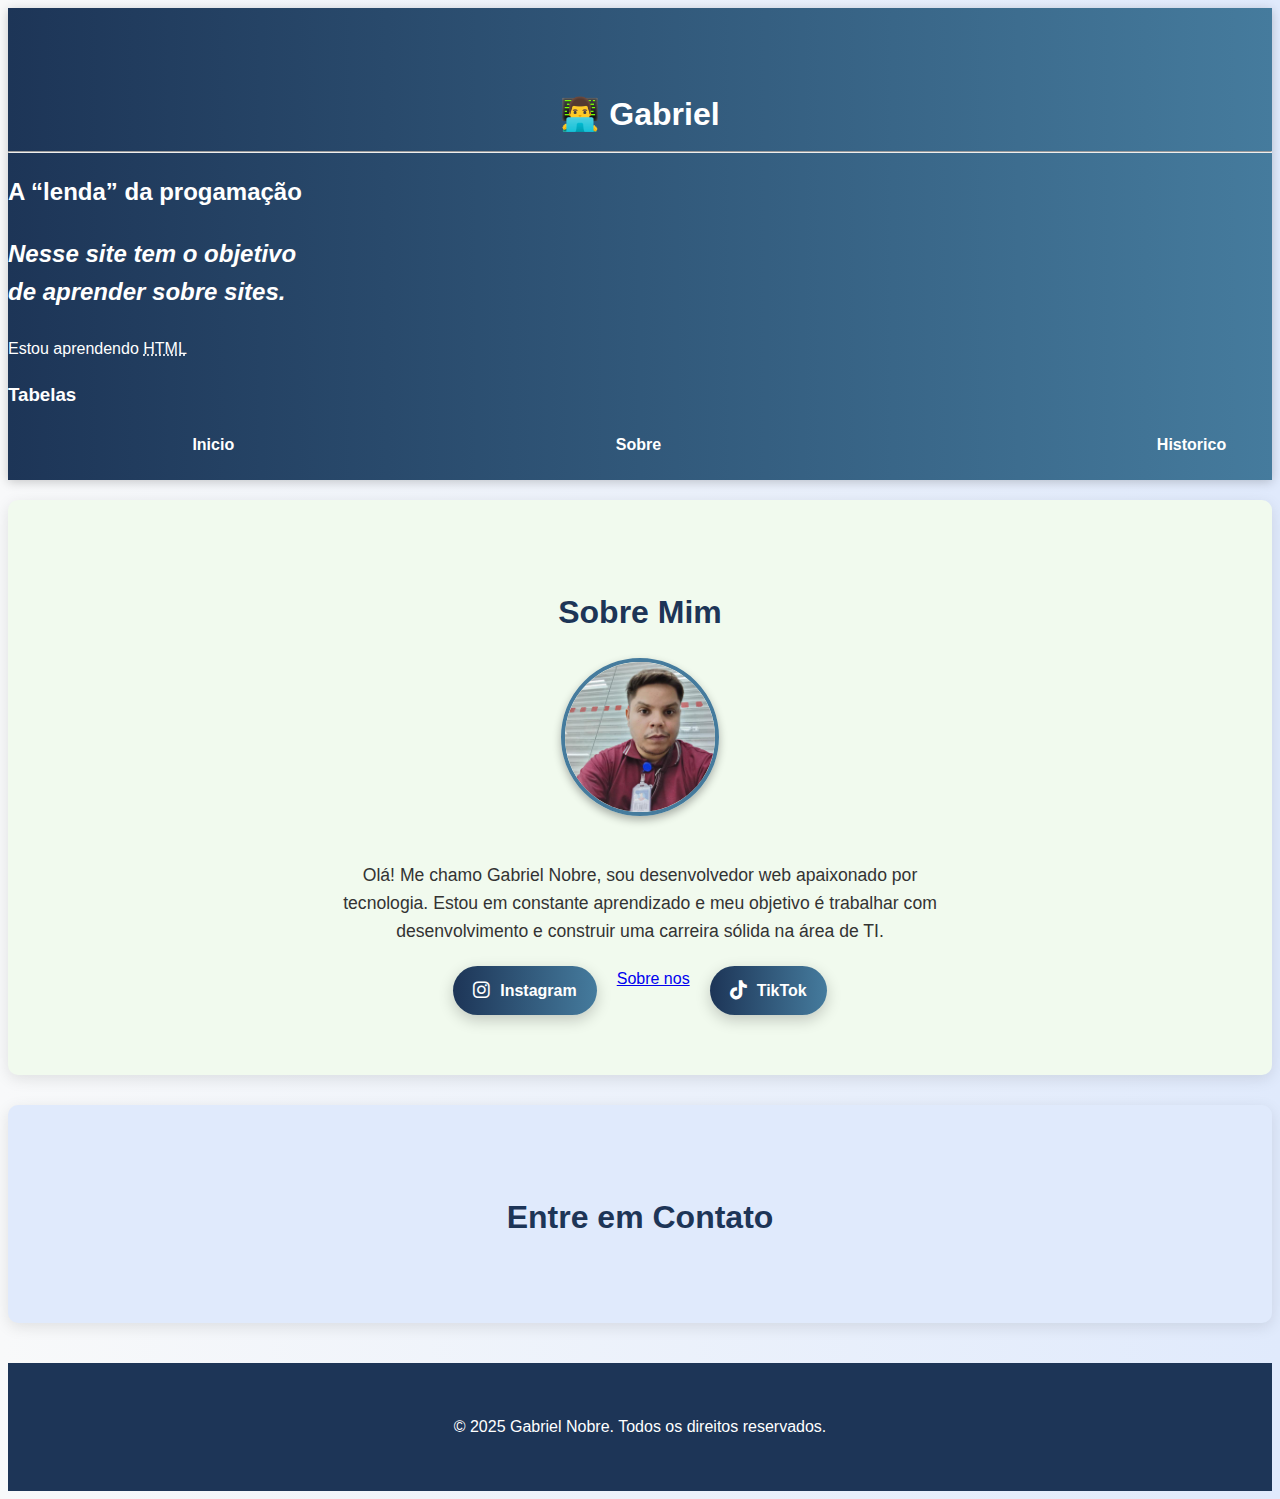
<file: index.html>
<!DOCTYPE html>
<html lang="pt-BR">
<head>
  <meta charset="UTF-8" />
  <meta name="viewport" content="width=device-width, initial-scale=1.0" />
  <meta name="description" content="Esse e meu primeiro site">
  <meta name="keywords" content="Progamador,curso"> 
  <meta name="author" content="Ronaldo gabriel nobre cavalcante">  
  <title>Gabriel Nobre - Desenvolvedor Web</title>
  <link rel="stylesheet" href="https://cdnjs.cloudflare.com/ajax/libs/font-awesome/6.5.0/css/all.min.css">
  <link rel="stylesheet" href="style.css">
</head>
<body>
  <header>
    <div class="container"></div>
      <h1> 👨‍💻 Gabriel </h1>
      <hr>
      <h2>  A <q>lenda</Q> da progamação  
      <p><i>Nesse site tem o <b>objetivo</b> <br>de aprender sobre sites.</i></p>
      </h2>
      
      Estou aprendendo <abbr title ="Hiper texto marcup linguage">HTML</abbr> 

      <h3>Tabelas</h3>
      <table width="120%">
        <tr>
          <th>Inicio</th>
           <th>Sobre</th>
            <th>Historico</th>
        </tr>
      </table>
    </div>
  </header>

  <main>
    <section class="sobre">
      <div class="container">
        <h2>Sobre Mim</h2>
        <img src="foto.jpg.jpg" alt="Gabriel Nobre" />
        
        <p>Olá! Me chamo Gabriel Nobre, sou desenvolvedor web apaixonado por tecnologia. Estou em constante aprendizado e meu objetivo é trabalhar com desenvolvimento e construir uma carreira sólida na área de TI.</p>

        <div class="redes-sociais">
          <a href="https://www.instagram.com/gabrielnobre" target="_blank" class="btn-social">
            <i class="fab fa-instagram"></i> Instagram
            <a href="sobre.html"> Sobre nos</a>
          </a>
          <a href="https://www.tiktok.com/@gabrielnobre" target="_blank" class="btn-social">
            <i class="fab fa-tiktok"></i> TikTok
          </a>
        </div>
      </div>
    </section>

    <section class="contato">
      <div class="container">
        <h2>Entre em Contato</h2>
        <!-- Adicione formulário aqui futuramente -->
      </div>
    </section>
  </main>

  <footer>
    <div class="container">
      <p>&copy; 2025 Gabriel Nobre. Todos os direitos reservados.</p>
    </div>
  </footer>
</body>
</html>
</file>
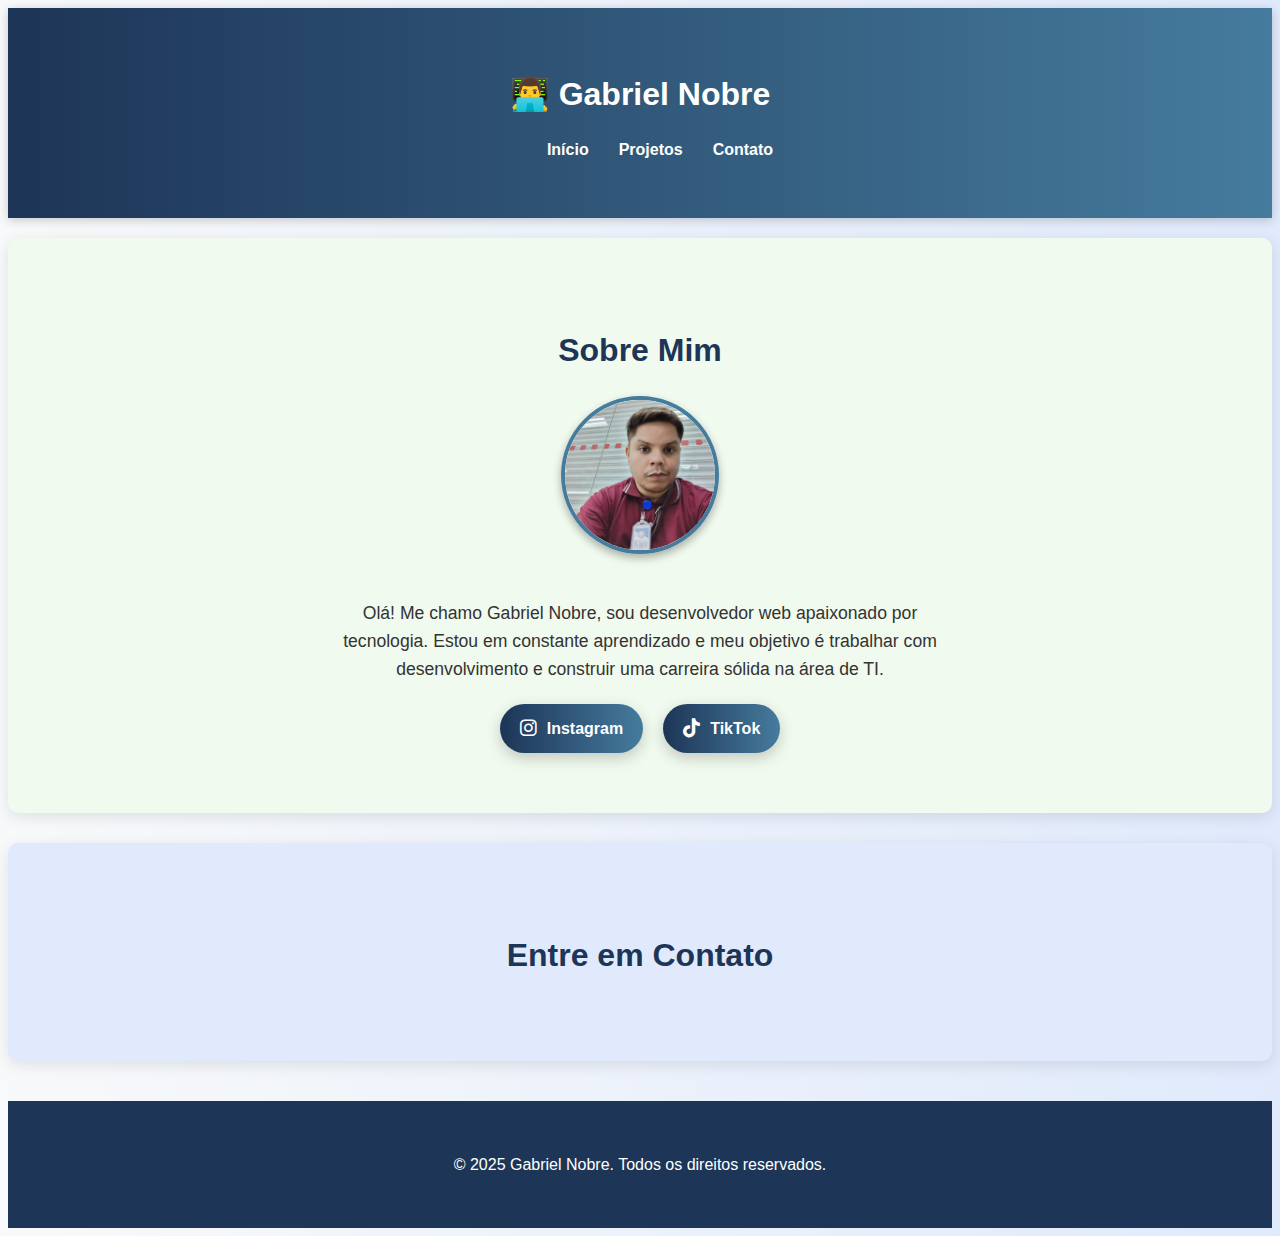
<file: novosiite/index.html>
<!DOCTYPE html>
<html lang="pt-BR">
<head>
  <meta charset="UTF-8" />
  <meta name="viewport" content="width=device-width, initial-scale=1.0" />
  <title>Gabriel Nobre - Desenvolvedor Web</title>
  <link rel="stylesheet" href="https://cdnjs.cloudflare.com/ajax/libs/font-awesome/6.5.0/css/all.min.css">
  <link rel="stylesheet" href="style.css">
</head>
<body>
  <header>
    <div class="container">
      <h1>👨‍💻 Gabriel Nobre</h1>
      <nav>
        <ul>
          <li><a href="#">Início</a></li>
          <li><a href="#">Projetos</a></li>
          <li><a href="#">Contato</a></li>
        </ul>
      </nav>
    </div>
  </header>

  <main>
    <section class="sobre">
      <div class="container">
        <h2>Sobre Mim</h2>
        <img src="foto.jpg.jpg" alt="Gabriel Nobre" />
        <p>Olá! Me chamo Gabriel Nobre, sou desenvolvedor web apaixonado por tecnologia. Estou em constante aprendizado e meu objetivo é trabalhar com desenvolvimento e construir uma carreira sólida na área de TI.</p>

        <div class="redes-sociais">
          <a href="https://www.instagram.com/gabrielnobre" target="_blank" class="btn-social">
            <i class="fab fa-instagram"></i> Instagram
          </a>
          <a href="https://www.tiktok.com/@gabrielnobre" target="_blank" class="btn-social">
            <i class="fab fa-tiktok"></i> TikTok
          </a>
        </div>
      </div>
    </section>

    <section class="contato">
      <div class="container">
        <h2>Entre em Contato</h2>
        <!-- Adicione formulário aqui futuramente -->
      </div>
    </section>
  </main>

  <footer>
    <div class="container">
      <p>&copy; 2025 Gabriel Nobre. Todos os direitos reservados.</p>
    </div>
  </footer>
</body>
</html>
</file>
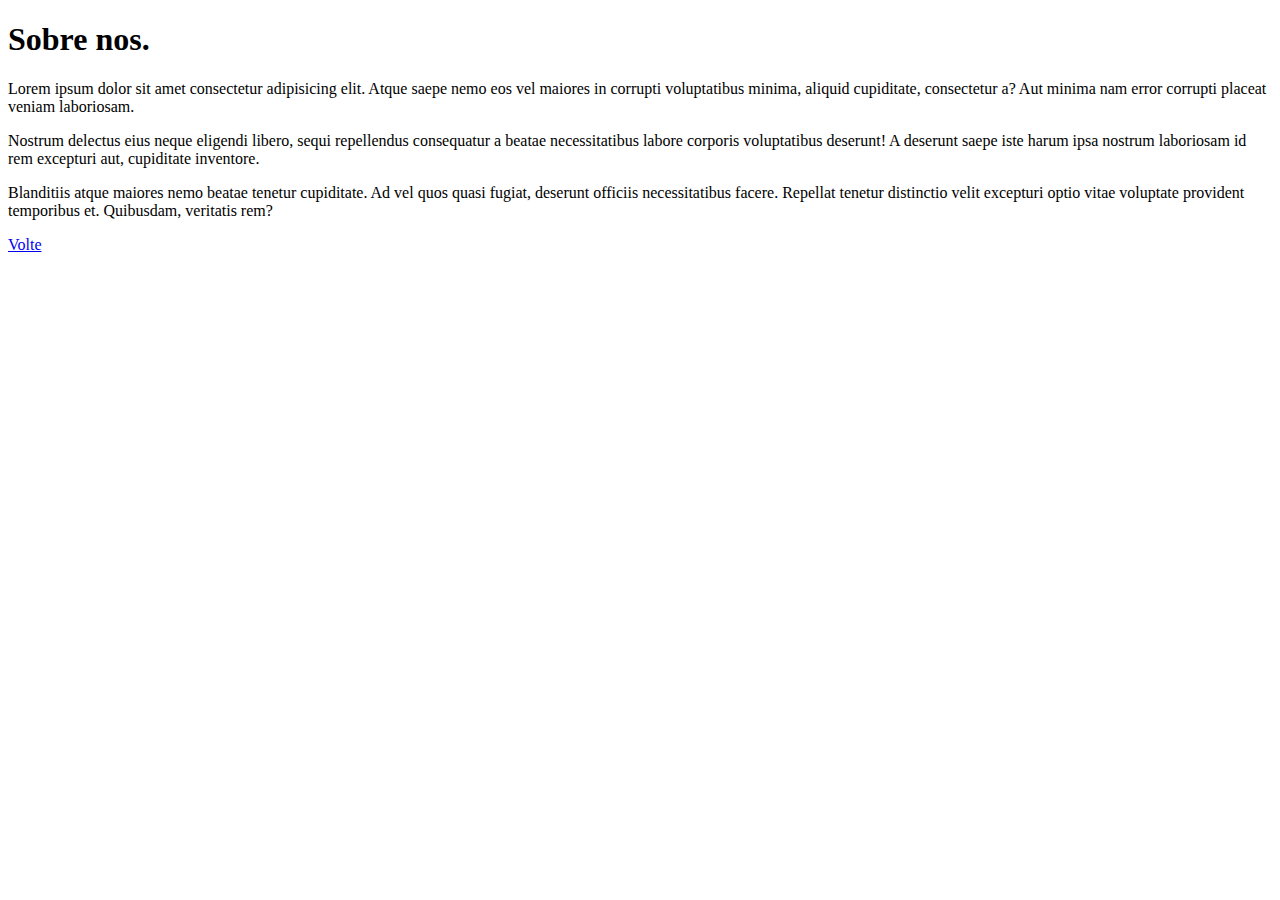
<file: sobre.html>
<!DOCTYPE html>
<html lang="en">
<head>
    <meta charset="UTF-8">
    <meta name="viewport" content="width=device-width, initial-scale=1.0">
    <title>Document</title>
</head>
<body>
    <h1>Sobre nos.</h1>
    <p>Lorem ipsum dolor sit amet consectetur adipisicing elit. Atque saepe nemo eos vel maiores in corrupti voluptatibus minima, aliquid cupiditate, consectetur a? Aut minima nam error corrupti placeat veniam laboriosam.</p>
    <p>Nostrum delectus eius neque eligendi libero, sequi repellendus consequatur a beatae necessitatibus labore corporis voluptatibus deserunt! A deserunt saepe iste harum ipsa nostrum laboriosam id rem excepturi aut, cupiditate inventore.</p>
    <p>Blanditiis atque maiores nemo beatae tenetur cupiditate. Ad vel quos quasi fugiat, deserunt officiis necessitatibus facere. Repellat tenetur distinctio velit excepturi optio vitae voluptate provident temporibus et. Quibusdam, veritatis rem?</p>
    <a href="index.html" >Volte</a>
    
</body>
</html>
</file>
<file: style.css>
<style>
    * {
      margin: 0;
      padding: 0;
      box-sizing: border-box;
    }

    body {
      font-family: 'Segoe UI', Tahoma, Geneva, Verdana, sans-serif;
      background: linear-gradient(to right, #f8f9fa, #e0eafc);
      color: #333;
      line-height: 1.6;
    }

    .container {
      max-width: 1100px;
      margin: auto;
      padding: 20px;
    }

    header {
      background: linear-gradient(to right, #1d3557, #457b9d);
      color: white;
      padding: 20px 0;
      box-shadow: 0 2px 10px rgba(0, 0, 0, 0.2);
    }

    header h1 {
      text-align: center;
      margin-bottom: 10px;
    }

    nav ul {
      display: flex;
      justify-content: center;
      gap: 30px;
      list-style: none;
    }

    nav a {
      color: white;
      text-decoration: none;
      font-weight: bold;
      transition: color 0.3s ease;
    }

    nav a:hover {
      color: #f1faee;
    }

    .sobre {
      padding: 40px 0;
      text-align: center;
      background-color: #f1faee;
      border-radius: 10px;
      margin-top: 20px;
      box-shadow: 0 4px 15px rgba(0, 0, 0, 0.1);
    }

    .sobre h2 {
      font-size: 2rem;
      color: #1d3557;
      margin-bottom: 20px;
    }

    .sobre img {
      width: 150px;
      height: 150px;
      object-fit: cover;
      border-radius: 50%;
      border: 4px solid #457b9d;
      box-shadow: 0 4px 8px rgba(0, 0, 0, 0.3);
      margin-bottom: 20px;
    }

    .sobre p {
      font-size: 1.1rem;
      margin-bottom: 20px;
      max-width: 600px;
      margin-left: auto;
      margin-right: auto;
    }

    .redes-sociais {
      display: flex;
      justify-content: center;
      gap: 20px;
      margin-top: 20px;
      flex-wrap: wrap;
    }

    .btn-social {
      display: inline-flex;
      align-items: center;
      gap: 10px;
      background: linear-gradient(to right, #1d3557, #457b9d);
      color: white;
      text-decoration: none;
      padding: 12px 20px;
      border-radius: 30px;
      font-size: 1rem;
      font-weight: bold;
      box-shadow: 0 5px 15px rgba(0, 0, 0, 0.2);
      transition: background 0.3s ease, transform 0.2s ease;
    }

    .btn-social:hover {
      background: linear-gradient(to right, #457b9d, #1d3557);
      transform: scale(1.05);
    }

    .btn-social i {
      font-size: 1.2rem;
    }

    .contato {
      padding: 40px 0;
      background: #e0eafc;
      text-align: center;
      border-radius: 10px;
      margin-top: 30px;
      box-shadow: 0 4px 15px rgba(0, 0, 0, 0.1);
    }

    .contato h2 {
      font-size: 2rem;
      color: #1d3557;
      margin-bottom: 20px;
    }

    footer {
      background-color: #1d3557;
      color: white;
      text-align: center;
      padding: 15px 0;
      margin-top: 40px;
    }
  </style>
</file>
<file: novosiite/style.css>
<style>
    * {
      margin: 0;
      padding: 0;
      box-sizing: border-box;
    }

    body {
      font-family: 'Segoe UI', Tahoma, Geneva, Verdana, sans-serif;
      background: linear-gradient(to right, #f8f9fa, #e0eafc);
      color: #333;
      line-height: 1.6;
    }

    .container {
      max-width: 1100px;
      margin: auto;
      padding: 20px;
    }

    header {
      background: linear-gradient(to right, #1d3557, #457b9d);
      color: white;
      padding: 20px 0;
      box-shadow: 0 2px 10px rgba(0, 0, 0, 0.2);
    }

    header h1 {
      text-align: center;
      margin-bottom: 10px;
    }

    nav ul {
      display: flex;
      justify-content: center;
      gap: 30px;
      list-style: none;
    }

    nav a {
      color: white;
      text-decoration: none;
      font-weight: bold;
      transition: color 0.3s ease;
    }

    nav a:hover {
      color: #f1faee;
    }

    .sobre {
      padding: 40px 0;
      text-align: center;
      background-color: #f1faee;
      border-radius: 10px;
      margin-top: 20px;
      box-shadow: 0 4px 15px rgba(0, 0, 0, 0.1);
    }

    .sobre h2 {
      font-size: 2rem;
      color: #1d3557;
      margin-bottom: 20px;
    }

    .sobre img {
      width: 150px;
      height: 150px;
      object-fit: cover;
      border-radius: 50%;
      border: 4px solid #457b9d;
      box-shadow: 0 4px 8px rgba(0, 0, 0, 0.3);
      margin-bottom: 20px;
    }

    .sobre p {
      font-size: 1.1rem;
      margin-bottom: 20px;
      max-width: 600px;
      margin-left: auto;
      margin-right: auto;
    }

    .redes-sociais {
      display: flex;
      justify-content: center;
      gap: 20px;
      margin-top: 20px;
      flex-wrap: wrap;
    }

    .btn-social {
      display: inline-flex;
      align-items: center;
      gap: 10px;
      background: linear-gradient(to right, #1d3557, #457b9d);
      color: white;
      text-decoration: none;
      padding: 12px 20px;
      border-radius: 30px;
      font-size: 1rem;
      font-weight: bold;
      box-shadow: 0 5px 15px rgba(0, 0, 0, 0.2);
      transition: background 0.3s ease, transform 0.2s ease;
    }

    .btn-social:hover {
      background: linear-gradient(to right, #457b9d, #1d3557);
      transform: scale(1.05);
    }

    .btn-social i {
      font-size: 1.2rem;
    }

    .contato {
      padding: 40px 0;
      background: #e0eafc;
      text-align: center;
      border-radius: 10px;
      margin-top: 30px;
      box-shadow: 0 4px 15px rgba(0, 0, 0, 0.1);
    }

    .contato h2 {
      font-size: 2rem;
      color: #1d3557;
      margin-bottom: 20px;
    }

    footer {
      background-color: #1d3557;
      color: white;
      text-align: center;
      padding: 15px 0;
      margin-top: 40px;
    }
  </style>
</file>
